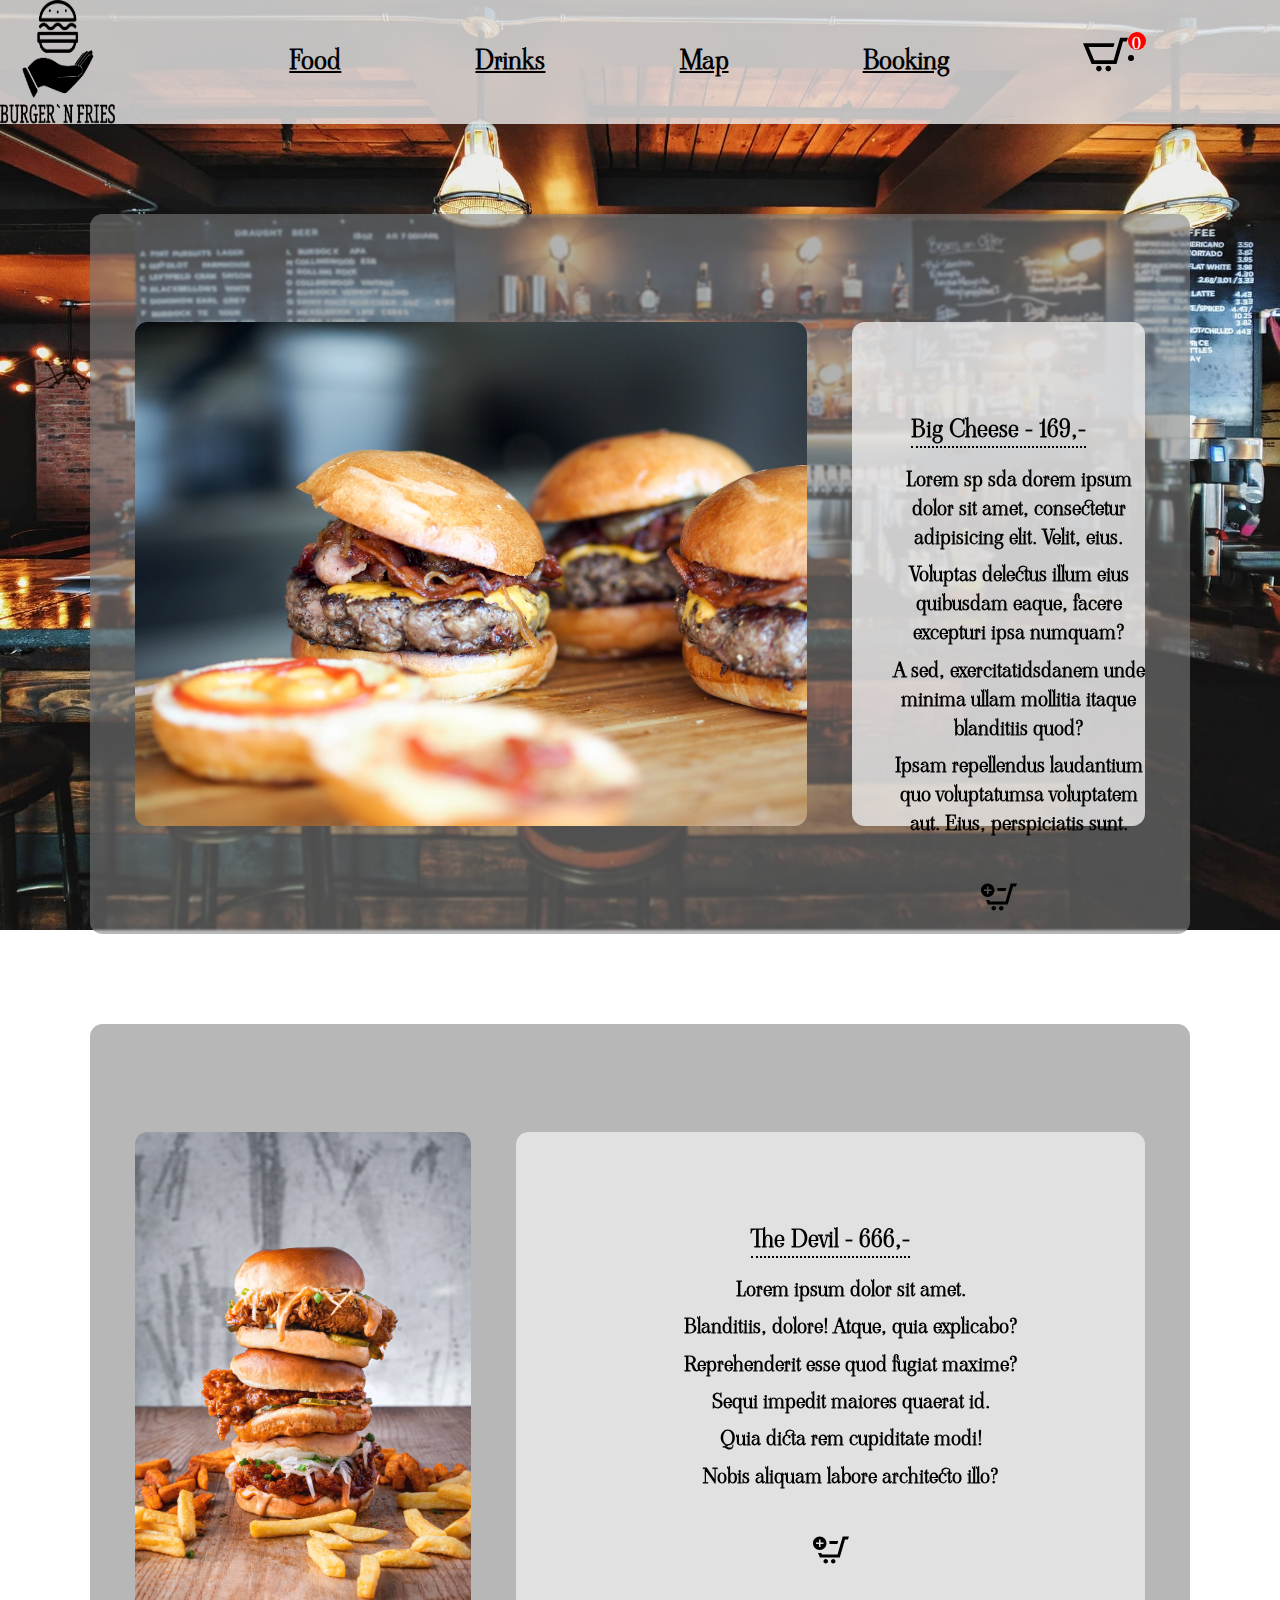
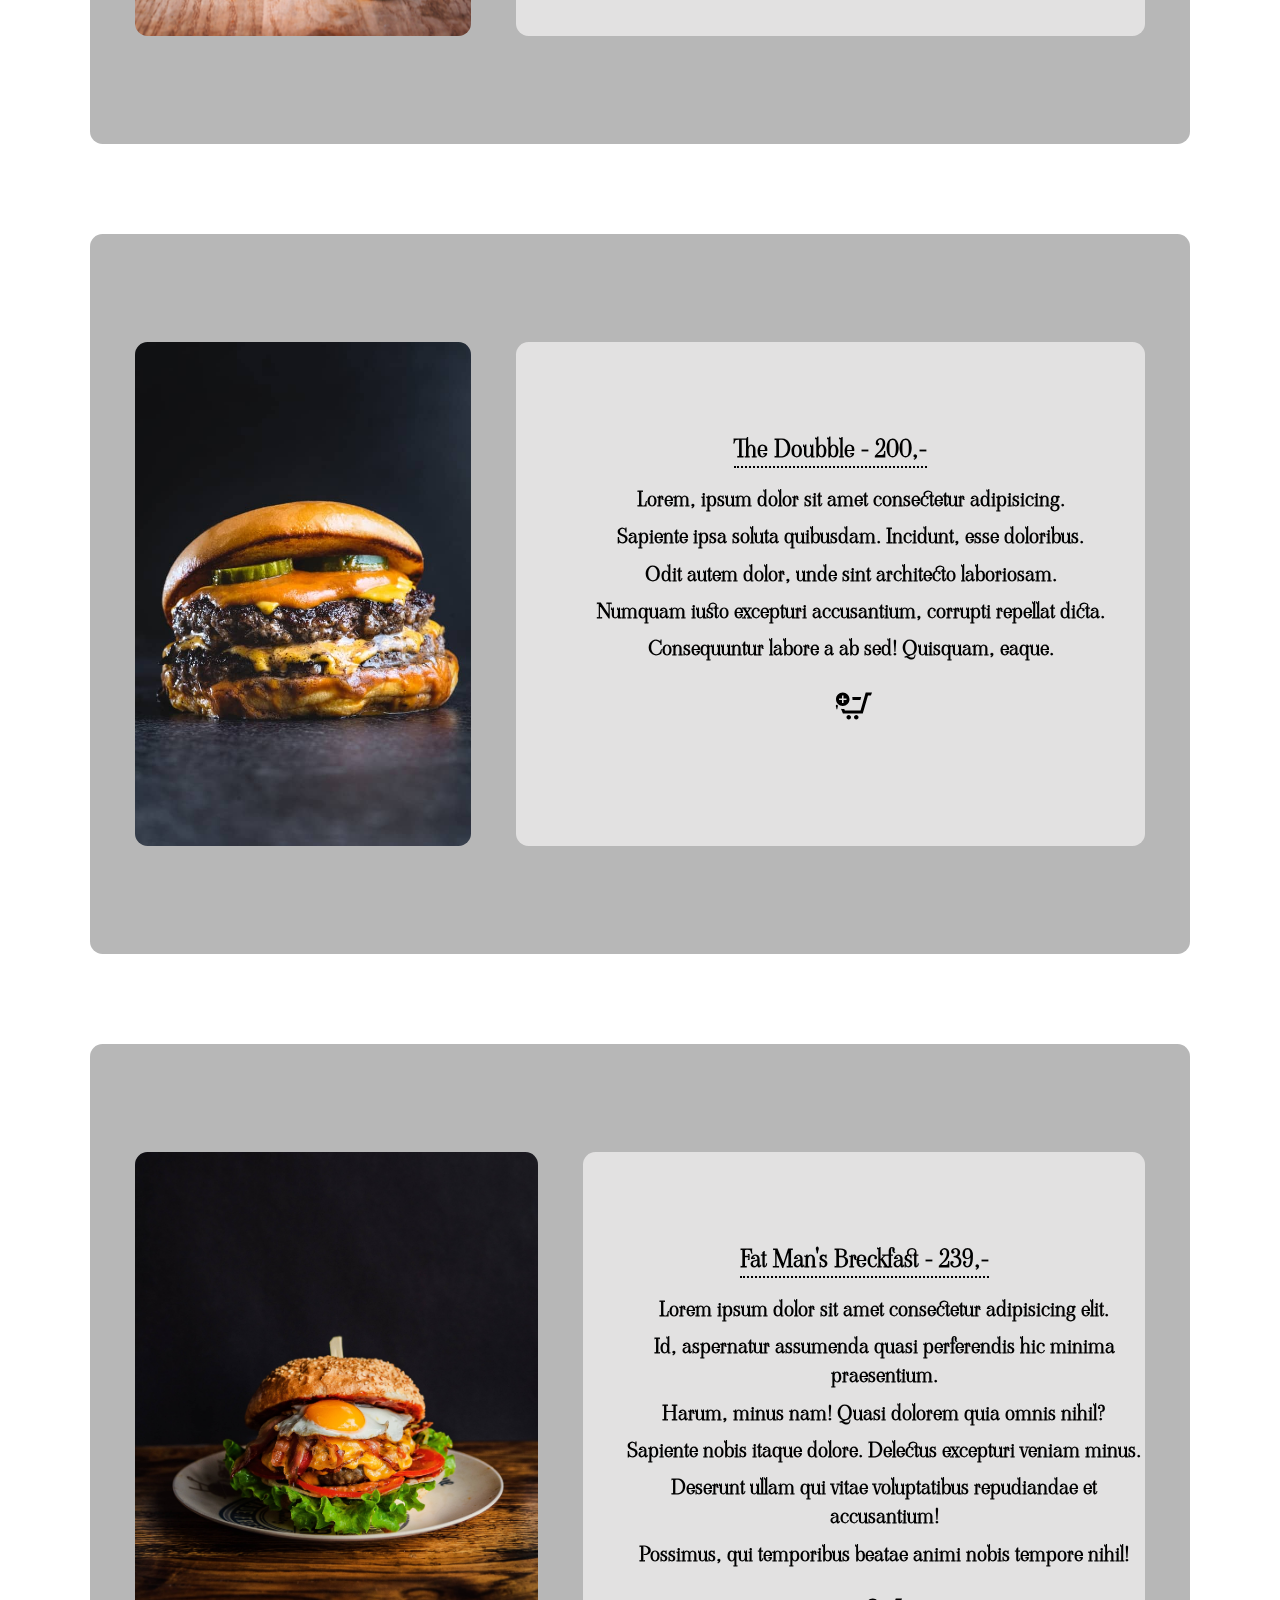
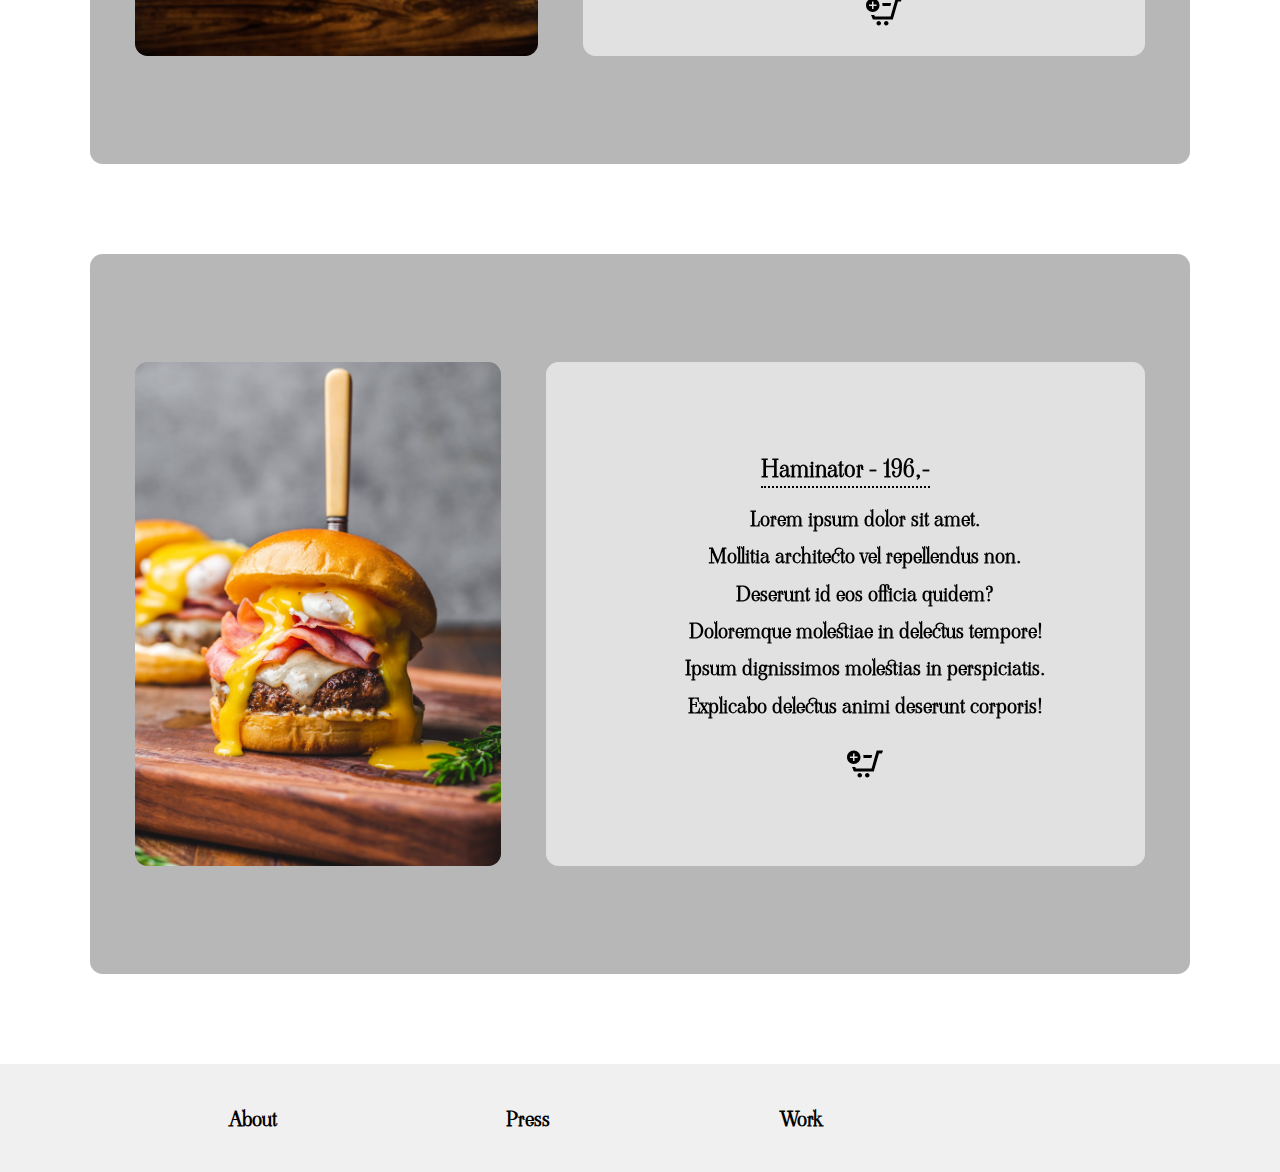
<file: index.html>
<!DOCTYPE html>
<html lang="en">

<head>
    <meta charset="UTF-8">
    <meta http-equiv="X-UA-Compatible" content="IE=edge">
    <meta name="viewport" content="width=device-width, initial-scale=1.0">
    <title>Burger'n Fries</title>
    <link rel="stylesheet" href="style.css">
    <link rel="preconnect" href="https://fonts.googleapis.com">
    <link rel="preconnect" href="https://fonts.gstatic.com" crossorigin>
    <link href="https://fonts.googleapis.com/css2?family=Viaoda+Libre&display=swap" rel="stylesheet">
</head>

<body>

    <!-- Header -->
    <header>
        <div class="grid">
            <img src="pic/BURGUERFRIES.png" class="logo">
            <ul class="headerGrid">
                <li class="headerList"> <a href="">Food</a></li>
                <li class="headerList"> <a href="">Drinks </a></li>
                <li class="headerList"> <a href="map/index.html">Map</a></li>
                <li class="headerList"> <a href="">Booking </a></li>
                <div class="cart grid">
                    <img src="pic/iconmonstr-shopping-cart-2.svg" alt="check shopping-cart, to checkout"
                        class="checkoutCart" id="deCart">
                    <div class="totalItems"> <span id="totalItems" class="totalItemsText"> 0 </span>
                        <div class="dropdown">
                            <div id="bigCheeseTotal"></div>
                            <div id="devilTotal"> </div>
                            <div id="doubbleTotal"> </div>
                            <div id="breckfastTotal"> </div>
                            <div id="haminatorTotal"> </div>
                            <div id="finalPrice"></div>
                        </div>
                    </div>

                </div>
            </ul>
        </div>
    </header>
    <main>

        <!-- main -->
        <div class="menuSection">
            <img src="pic/bbq.jpg" class="menuImg">
            <div class="menuTextBox">
                <div class="menuText">
                    <h2> Big Cheese - 169,- </h2>
                    <ul>
                        <li>Lorem sp sda dorem ipsum dolor sit amet, consectetur adipisicing elit. Velit, eius.</li>
                        <li>Voluptas delectus illum eius quibusdam eaque, facere excepturi ipsa numquam?</li>
                        <li>A sed, exercitatidsdanem unde minima ullam mollitia itaque blanditiis quod?</li>
                        <li>Ipsam repellendus laudantium quo voluptatumsa voluptatem aut. Eius, perspiciatis sunt.</li>

                    </ul>
                    <img src="/pic/iconmonstr-shopping-cart-15.svg" class="addToCart" id="bigCheeseCart"
                        onclick="addPriceCheese()">
                </div>
            </div>
        </div>
        <!-- section -->
        <div class="menuSection">
            <img src="pic/devil.jpg" class="menuImg">
            <div class="menuTextBox">
                <div class="menuText">
                    <h2> The Devil - 666,- </h2>
                    <ul>
                        <li>Lorem ipsum dolor sit amet.</li>
                        <li>Blanditiis, dolore! Atque, quia explicabo?</li>
                        <li>Reprehenderit esse quod fugiat maxime?</li>
                        <li>Sequi impedit maiores quaerat id.</li>
                        <li>Quia dicta rem cupiditate modi!</li>
                        <li>Nobis aliquam labore architecto illo?</li>
                    </ul>
                    <img src="/pic/iconmonstr-shopping-cart-15.svg" class="addToCart" id="theDevilCart"
                        onclick="addPriceDevil()">
                </div>
            </div>
        </div>
        <!-- section -->
        <div class="menuSection">
            <img src="pic/doubble.jpg" class="menuImg">
            <div class="menuTextBox">
                <div class="menuText">
                    <h2> The Doubble - 200,- </h2>
                    <ul>
                        <li>Lorem, ipsum dolor sit amet consectetur adipisicing.</li>
                        <li>Sapiente ipsa soluta quibusdam. Incidunt, esse doloribus.</li>
                        <li>Odit autem dolor, unde sint architecto laboriosam.</li>
                        <li>Numquam iusto excepturi accusantium, corrupti repellat dicta.</li>
                        <li>Consequuntur labore a ab sed! Quisquam, eaque.</li>'
                        <img src="/pic/iconmonstr-shopping-cart-15.svg" class="addToCart" id="theDoubbleCart"
                            onclick="addPriceDoubble()">
                    </ul>
                </div>
            </div>
        </div>
        <!-- section -->
        <div class="menuSection">
            <img src="pic/eggs.jpg" class="menuImg">
            <div class="menuTextBox">
                <div class="menuText">
                    <h2> Fat Man's Breckfast - 239,- </h2>
                    <ul>
                        <li>Lorem ipsum dolor sit amet consectetur adipisicing elit.</li>
                        <li>Id, aspernatur assumenda quasi perferendis hic minima praesentium.</li>
                        <li>Harum, minus nam! Quasi dolorem quia omnis nihil?</li>
                        <li>Sapiente nobis itaque dolore. Delectus excepturi veniam minus.</li>
                        <li>Deserunt ullam qui vitae voluptatibus repudiandae et accusantium!</li>
                        <li>Possimus, qui temporibus beatae animi nobis tempore nihil!</li>
                        <img src="/pic/iconmonstr-shopping-cart-15.svg" class="addToCart" id="eggsCart"
                            onclick="addPriceBreckfast()">
                    </ul>
                </div>
            </div>
        </div>

        </div>
        <!-- section -->
        <div class="menuSection">
            <img src="pic/haminator.jpg" class="menuImg">
            <div class="menuTextBox">
                <div class="menuText">
                    <h2> Haminator - 196,- </h2>
                    <ul>
                        <li>Lorem ipsum dolor sit amet.</li>
                        <li>Mollitia architecto vel repellendus non.</li>
                        <li>Deserunt id eos officia quidem?</li>
                        <li>Doloremque molestiae in delectus tempore!</li>
                        <li>Ipsum dignissimos molestias in perspiciatis.</li>
                        <li>Explicabo delectus animi deserunt corporis!</li>
                        <img src="/pic/iconmonstr-shopping-cart-15.svg" class="addToCart" id="haminatorCart"
                            onclick="addPriceHaminator()">
                    </ul>
                </div>
            </div class="addToCart">
        </div>

        <!-- Footer -->
        <footer class="footer">
            <div class="footerItem normalText">About</div>
            <div class="footerItem normalText">Press</div>
            <div class="footerItem normalText">Work</div>
            <div class="cookies"></div>
        </footer>

        <div class="totalPriceStyle" id="totalPrice">
            <span>Total</span>
            <br>
            <span id="totalPriceTag"> </span>
        </div>
    </main>
</body>
<script src="index.js"></script>

</html>
</file>
<file: style.css>
body {
    margin: 0 auto; 
    background-image: url("/pic/restu1.jpg");
    background-size:cover;
    font-family: 'Viaoda Libre', cursive;
    font-weight: 900;
    min-height: 100%;
    position: relative;
    background-attachment: fixed;
  background-position: center;
  background-repeat: no-repeat;
  background-size: cover;
  
}

.headerGrid {
    display: flex;
    flex-wrap: wrap;
    justify-content:space-evenly;
    margin-top:auto;
    align-items: center;
    width:100%;
    height: 12vh;
}

li {
    font-size: 1.3em;
    margin-top: 0.4em;
    list-style-type: none;
}

.grid {
    display: flex;
}

.normalText {
    font-size: 1.3em;
}

.headerList {
    list-style-type: none;
    font-size: 1.7rem;
}

a {
    height: none;
    color:black;
    border-image: url(pic/borderMustache.png) 30 round;
}

:hover.headerList {
    transform: scale(1.2);
  border-bottom: solid black 0.2em;

}

header {
    color: rgb(27, 24, 22);
    background-color: rgba(238, 236, 236, 0.795); 
    align-items: center;
    margin-bottom: 5vh;
}

.logo {
    width: 9%;
    position: left;
}

.menuSection {
    color: rgba(238, 236, 236, 0.795);
    backdrop-filter: blur(1px);
    z-index: 1;
    position: relative;
}

.footer {
    display: flex;
    flex-wrap: wrap;
    justify-content:space-evenly;
    align-items: center;
    background-color: rgba(238, 236, 236, 0.795); 
    width: 100%;
    bottom: 0;
    height: 12vh;
}

:hover.footerItem {
    transform: scale(1.2);
    border-bottom: solid black 3px;
}

.menuSection {
    background-color: rgba(128, 128, 128, 0.568);
    margin: 0 auto;
    margin-top: 10vh;
    height: 80vh;
    text-align: center;
    justify-content:space-between;
    align-items: center;
    display: flex;
    margin: 10vh;
    border-radius: 12.5px;
}

.menuImg {
    height: 70%;
    margin-left: 5vh;
    border-radius: 12.5px;
}

.menuTextBox {
    height: 70%;
    width: 100%;
    background-color: rgba(238, 236, 236, 0.795);
    border-radius: 12.5px;
    color: blacK;
    margin-left: 5vh;
    margin-right: 5vh;
}

.menuText {
    margin-top: 10vh;
    
}

h2 {
    border-bottom: black dotted 0.1em;
    width:fit-content;
    margin: auto;
}

.addToCart {
    transform: scale(1.5);
    margin-top: 2rem;
}

:hover.addToCart {
    transform: scale(3);
}


.totalPriceStyle {
    background-color: rgba(238, 236, 236, 0.918);
    width: 10vh;
    height: 10vh;
    border-radius: 50px;
    text-align: center;
    align-items: center;
    position: fixed;
    left: 45%;
    color: rgb(0, 0, 0);
    bottom: 10%;
    opacity: 0;
    font-size: 1.5rem;
    backdrop-filter: blur(1px);
    z-index: 2;
}

@keyframes removePrice {
    0%{opacity: 1;}
    100%{opacity: 0;}
}


.priceRemove {
    animation-name: removePrice;
    animation-duration: 5s;
}

.active {
    background: red;
  }
  
  section {
    background: #ccc;
    transition: all 1s ease;
    padding: 2% 0;
    overflow-x: hidden;
    max-width: 1000px;
    margin: 2% auto;
  }
  
  h1{
    padding: 100px 0;
    text-align: center;
  }
  
  .checkoutCart {
      height: 5vh;
  }

  :hover.checkoutCart {
      transform: scale(1.2);
  }

  .totalItems {
      background-color: red;
      height: 2vh;
      width: 2vh;
      border-radius: 25px;
      color: white;
      align-items: center;
  }

  .cart {
      width: fit-content;
      text-align: center;
      /* border: solid red ; */
      height: fit-content;
  }

.dropdown {
    width: fit-content;
    color: black;
    background-color: rgba(238, 236, 236, 0.973);
    border-radius: 12.5px;
    z-index: 2;
    position: relative;
    transition: 1s;
    border: black .2em solid;
}

:hover.dropdown {
    width: 30vh;
    height: 60vh;
}

.dropdown div{
    width: 15vh;
    height: 2vh;
    border-bottom: black dotted 0.1em;
    display: none;
}
</file>
